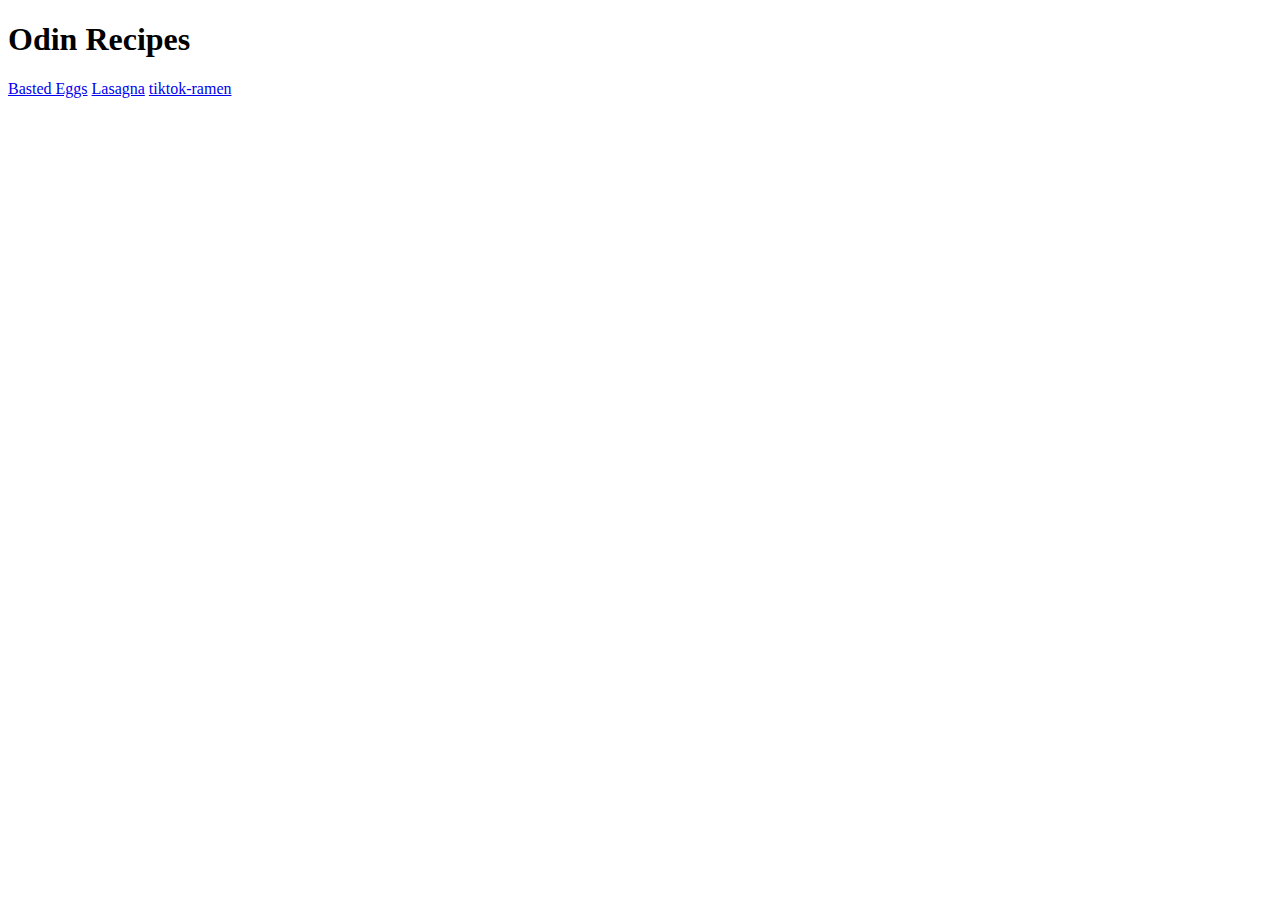
<file: index.html>
<!DOCTYPE html>
<html lang="en">
<head>
    <meta charset="UTF-8">
    <meta http-equiv="X-UA-Compatible" content="IE=edge">
    <meta name="viewport" content="width=device-width, initial-scale=1.0">
    <title>Odin Recipes</title>
</head>
<body>
    <h1>Odin Recipes</h1>
    <a href="recipes/basted-eggs">Basted Eggs</a>
    <a href="recipes/lasagna.html">Lasagna</a>
    <a href="recipes/tiktok-ramen.html">tiktok-ramen</a>
</body>
</html>
</file>
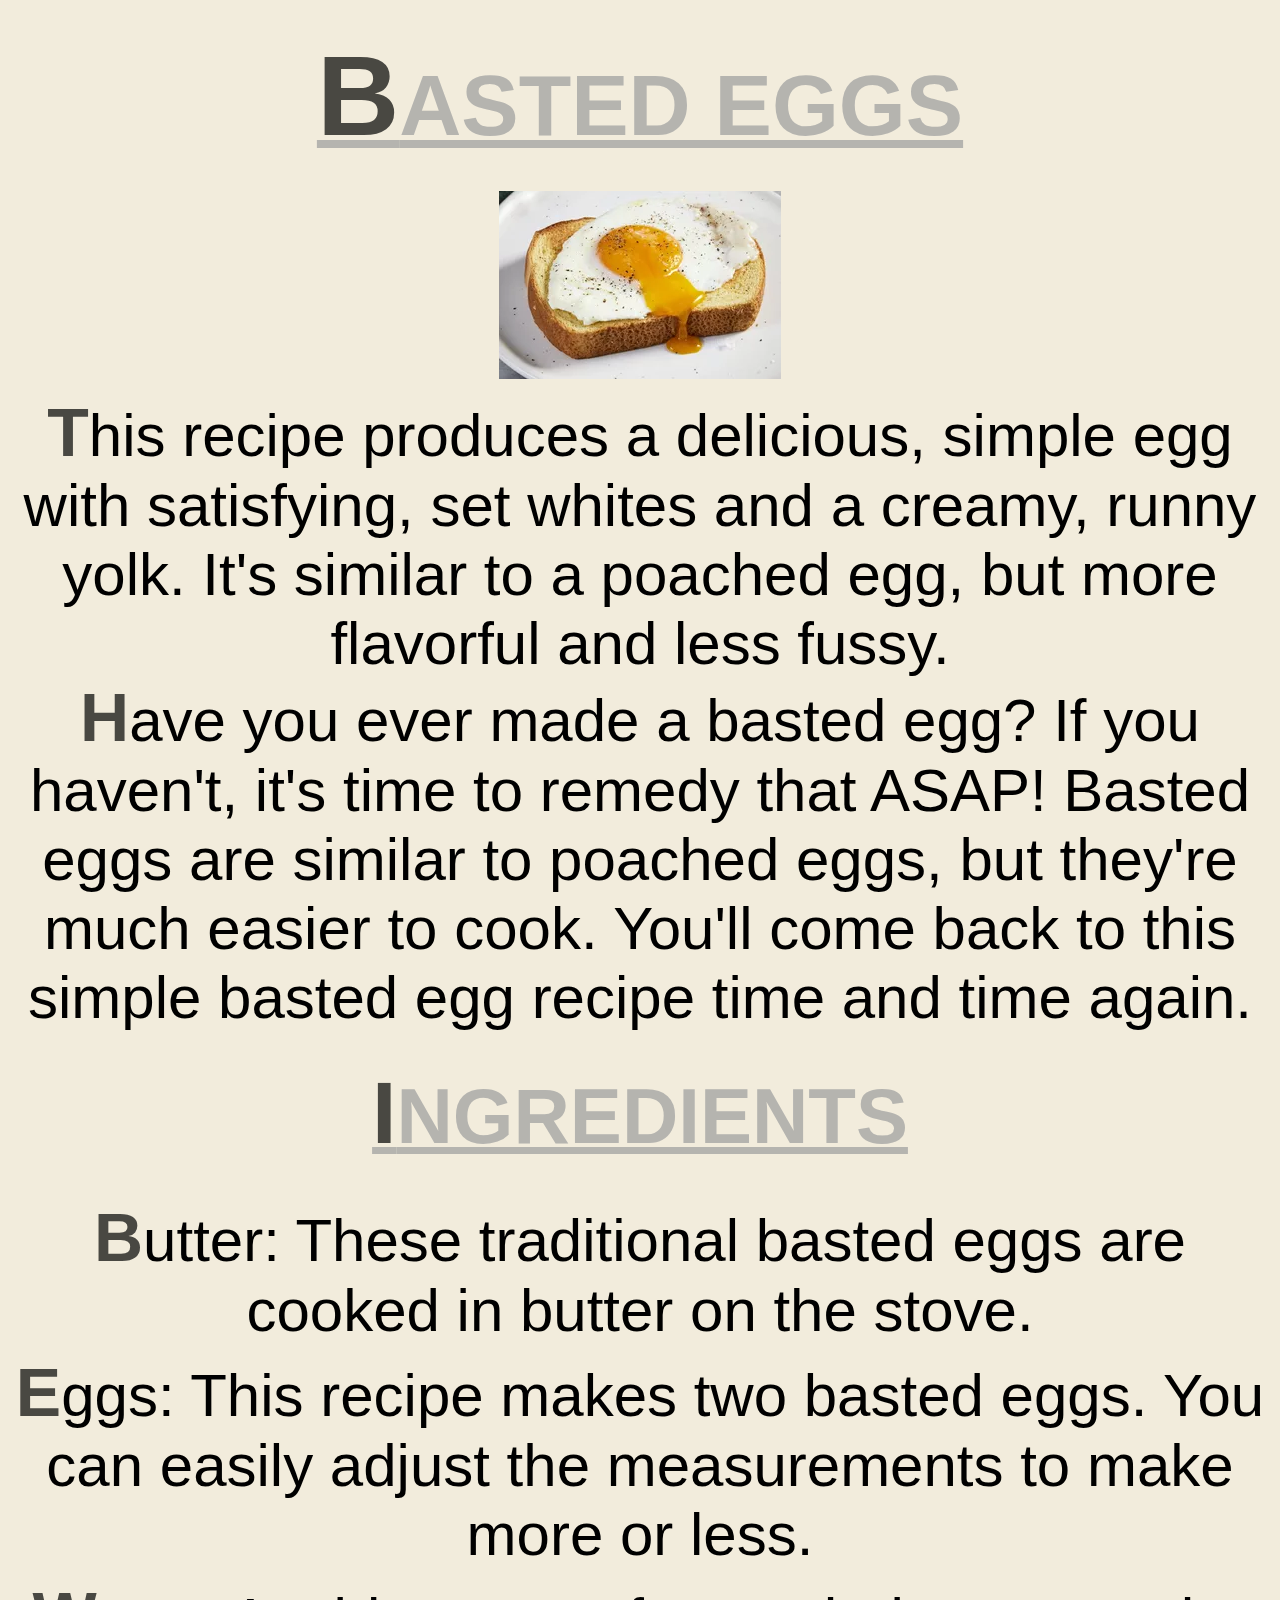
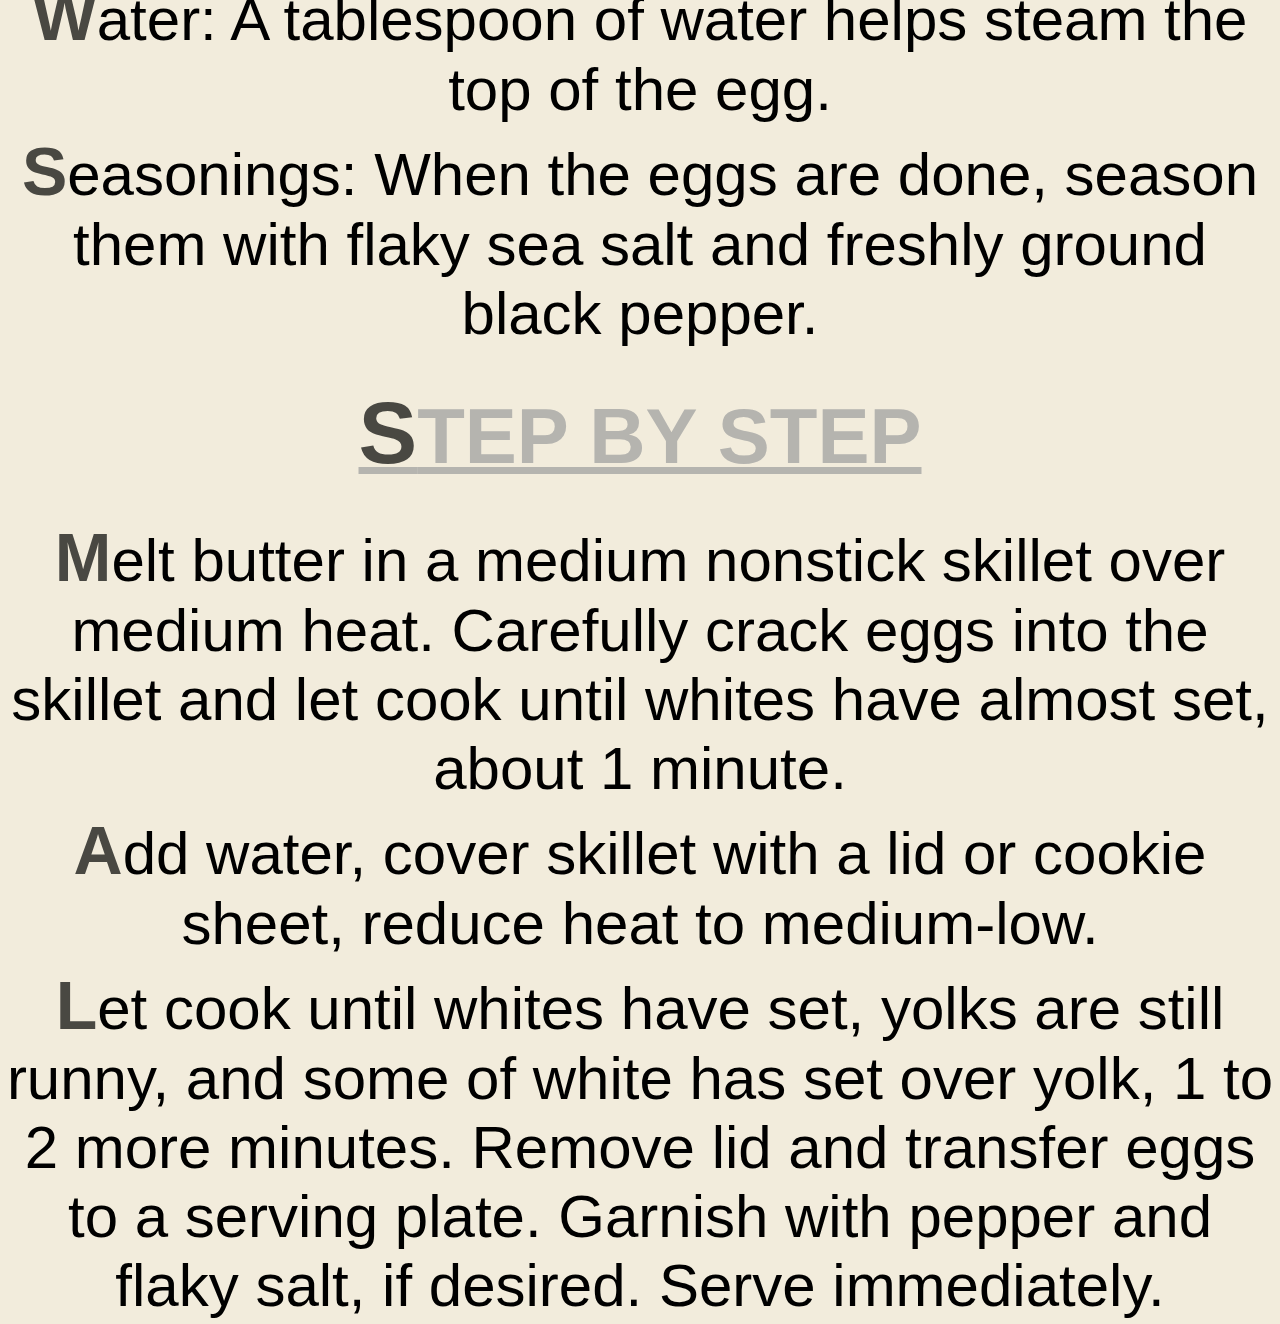
<file: recipes/basted-eggs.html>
<!DOCTYPE html>
<html lang="en">
  <head>
    <meta charset="UTF-8" />
    <meta http-equiv="X-UA-Compatible" content="IE=edge" />
    <meta name="viewport" content="width=device-width, initial-scale=1.0" />
    <link rel="stylesheet" href="../css/recipes.css" />
    <title>Basted Eggs Recipe</title>
  </head>
  <body>
    <h1><span>B</span>asted Eggs</h1>
    <img src="../images/basted-eggs.webp" alt="basted eggs" />
    <p>
      <span>T</span>his recipe produces a delicious, simple egg with satisfying,
      set whites and a creamy, runny yolk. It's similar to a poached egg, but
      more flavorful and less fussy.
    </p>
    <p>
      <span>H</span>ave you ever made a basted egg? If you haven't, it's time to
      remedy that ASAP! Basted eggs are similar to poached eggs, but they're
      much easier to cook. You'll come back to this simple basted egg recipe
      time and time again.
    </p>
    <h2><span>I</span>ngredients</h2>
    <ul>
      <li>
        <span>B</span>utter: These traditional basted eggs are cooked in butter
        on the stove.
      </li>
      <li>
        <span>E</span>ggs: This recipe makes two basted eggs. You can easily
        adjust the measurements to make more or less.
      </li>
      <li>
        <span>W</span>ater: A tablespoon of water helps steam the top of the
        egg.
      </li>
      <li>
        <span>S</span>easonings: When the eggs are done, season them with flaky
        sea salt and freshly ground black pepper.
      </li>
    </ul>
    <h2><span>S</span>tep by Step</h2>
    <ol>
      <li>
        <span>M</span>elt butter in a medium nonstick skillet over medium heat.
        Carefully crack eggs into the skillet and let cook until whites have
        almost set, about 1 minute.
      </li>
      <li>
        <span>A</span>dd water, cover skillet with a lid or cookie sheet, reduce
        heat to medium-low.
      </li>
      <li>
        <span>L</span>et cook until whites have set, yolks are still runny, and
        some of white has set over yolk, 1 to 2 more minutes. Remove lid and
        transfer eggs to a serving plate. Garnish with pepper and flaky salt, if
        desired. Serve immediately.
      </li>
    </ol>
  </body>
</html>
</file>
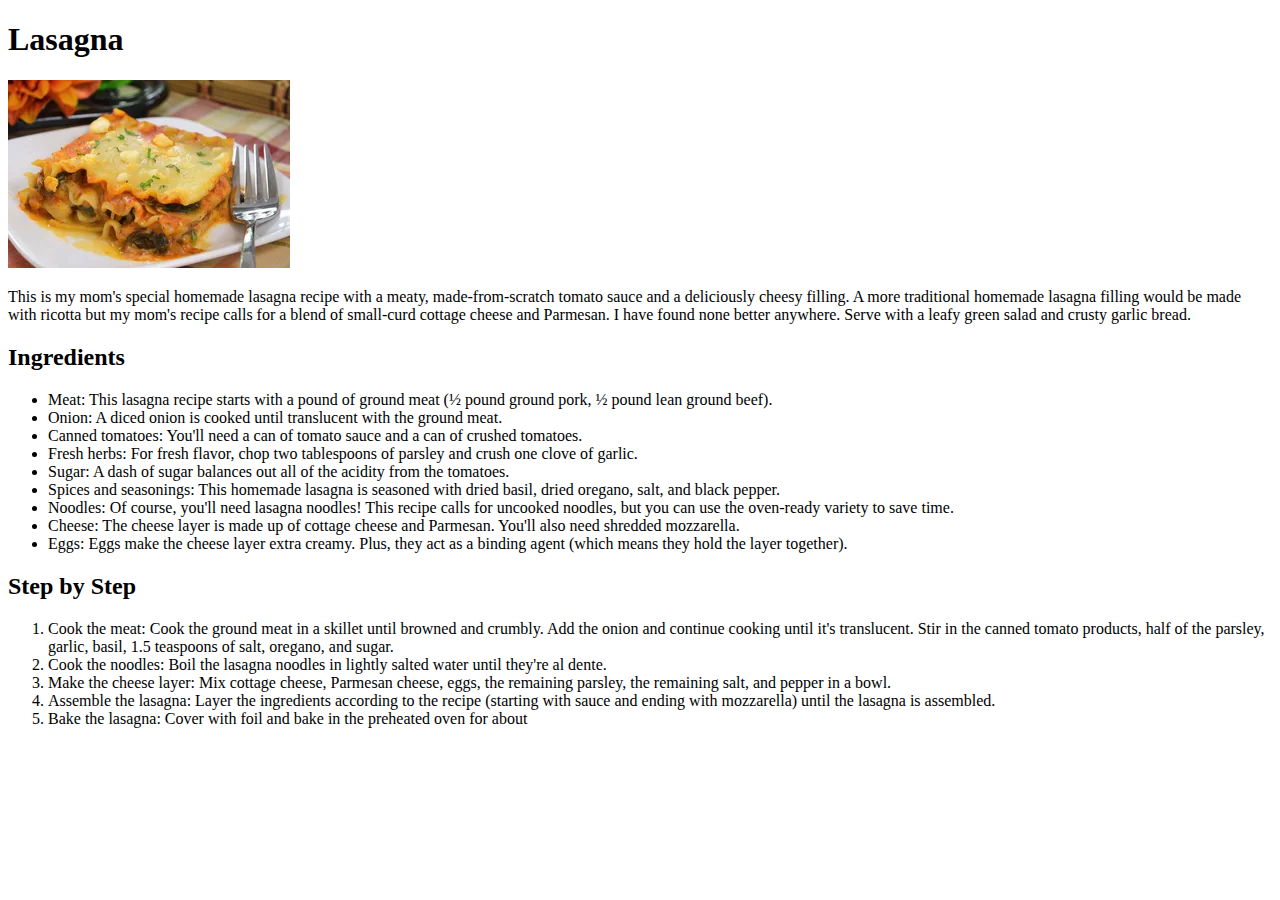
<file: recipes/lasagna.html>
<!DOCTYPE html>
<html lang="en">
  <head>
    <meta charset="UTF-8" />
    <meta http-equiv="X-UA-Compatible" content="IE=edge" />
    <meta name="viewport" content="width=device-width, initial-scale=1.0" />
    <title>Lasagna Recipe</title>
  </head>
  <body>
    <h1>Lasagna</h1>
    <img src="/images-recipes/lasagna.webp" alt="lasagna" />
    <p>
      This is my mom's special homemade lasagna recipe with a meaty,
      made-from-scratch tomato sauce and a deliciously cheesy filling. A more
      traditional homemade lasagna filling would be made with ricotta but my
      mom's recipe calls for a blend of small-curd cottage cheese and Parmesan.
      I have found none better anywhere. Serve with a leafy green salad and
      crusty garlic bread.
    </p>
    <h2>Ingredients</h2>
    <ul>
      <li>
        Meat: This lasagna recipe starts with a pound of ground meat (½ pound
        ground pork, ½ pound lean ground beef).
      </li>
      <li>
        Onion: A diced onion is cooked until translucent with the ground meat.
      </li>
      <li>
        Canned tomatoes: You'll need a can of tomato sauce and a can of crushed
        tomatoes.
      </li>
      <li>
        Fresh herbs: For fresh flavor, chop two tablespoons of parsley and crush
        one clove of garlic.
      </li>
      <li>
        Sugar: A dash of sugar balances out all of the acidity from the
        tomatoes.
      </li>
      <li>
        Spices and seasonings: This homemade lasagna is seasoned with dried
        basil, dried oregano, salt, and black pepper.
      </li>
      <li>
        Noodles: Of course, you'll need lasagna noodles! This recipe calls for
        uncooked noodles, but you can use the oven-ready variety to save time.
      </li>
      <li>
        Cheese: The cheese layer is made up of cottage cheese and Parmesan.
        You'll also need shredded mozzarella.
      </li>
      <li>
        Eggs: Eggs make the cheese layer extra creamy. Plus, they act as a
        binding agent (which means they hold the layer together).
      </li>
    </ul>
    <h2>Step by Step</h2>
    <ol>
      <li>
        Cook the meat: Cook the ground meat in a skillet until browned and
        crumbly. Add the onion and continue cooking until it's translucent. Stir
        in the canned tomato products, half of the parsley, garlic, basil, 1.5
        teaspoons of salt, oregano, and sugar.
      </li>
      <li>
        Cook the noodles: Boil the lasagna noodles in lightly salted water until
        they're al dente.
      </li>
      <li>
        Make the cheese layer: Mix cottage cheese, Parmesan cheese, eggs, the
        remaining parsley, the remaining salt, and pepper in a bowl.
      </li>
      <li>
        Assemble the lasagna: Layer the ingredients according to the recipe
        (starting with sauce and ending with mozzarella) until the lasagna is
        assembled.
      </li>
      <li>
        Bake the lasagna: Cover with foil and bake in the preheated oven for
        about
      </li>
    </ol>
  </body>
</html>
</file>
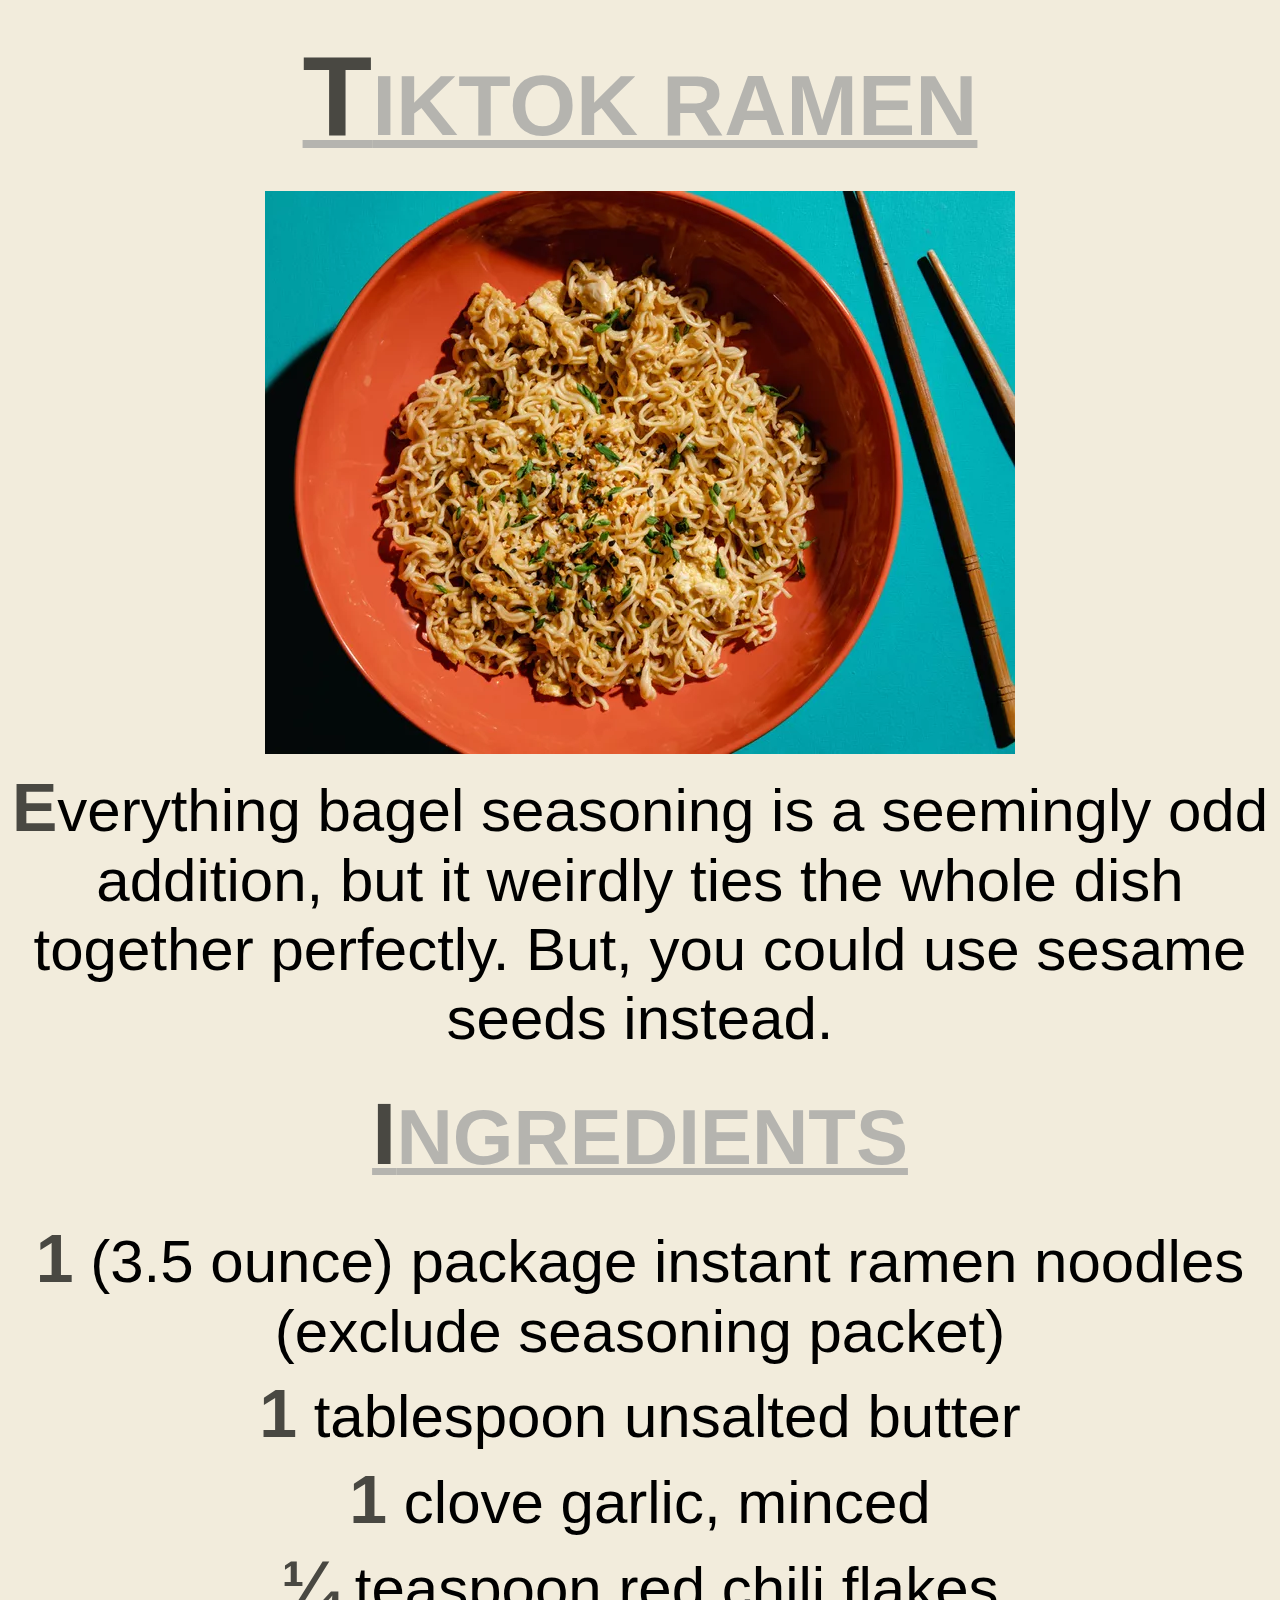
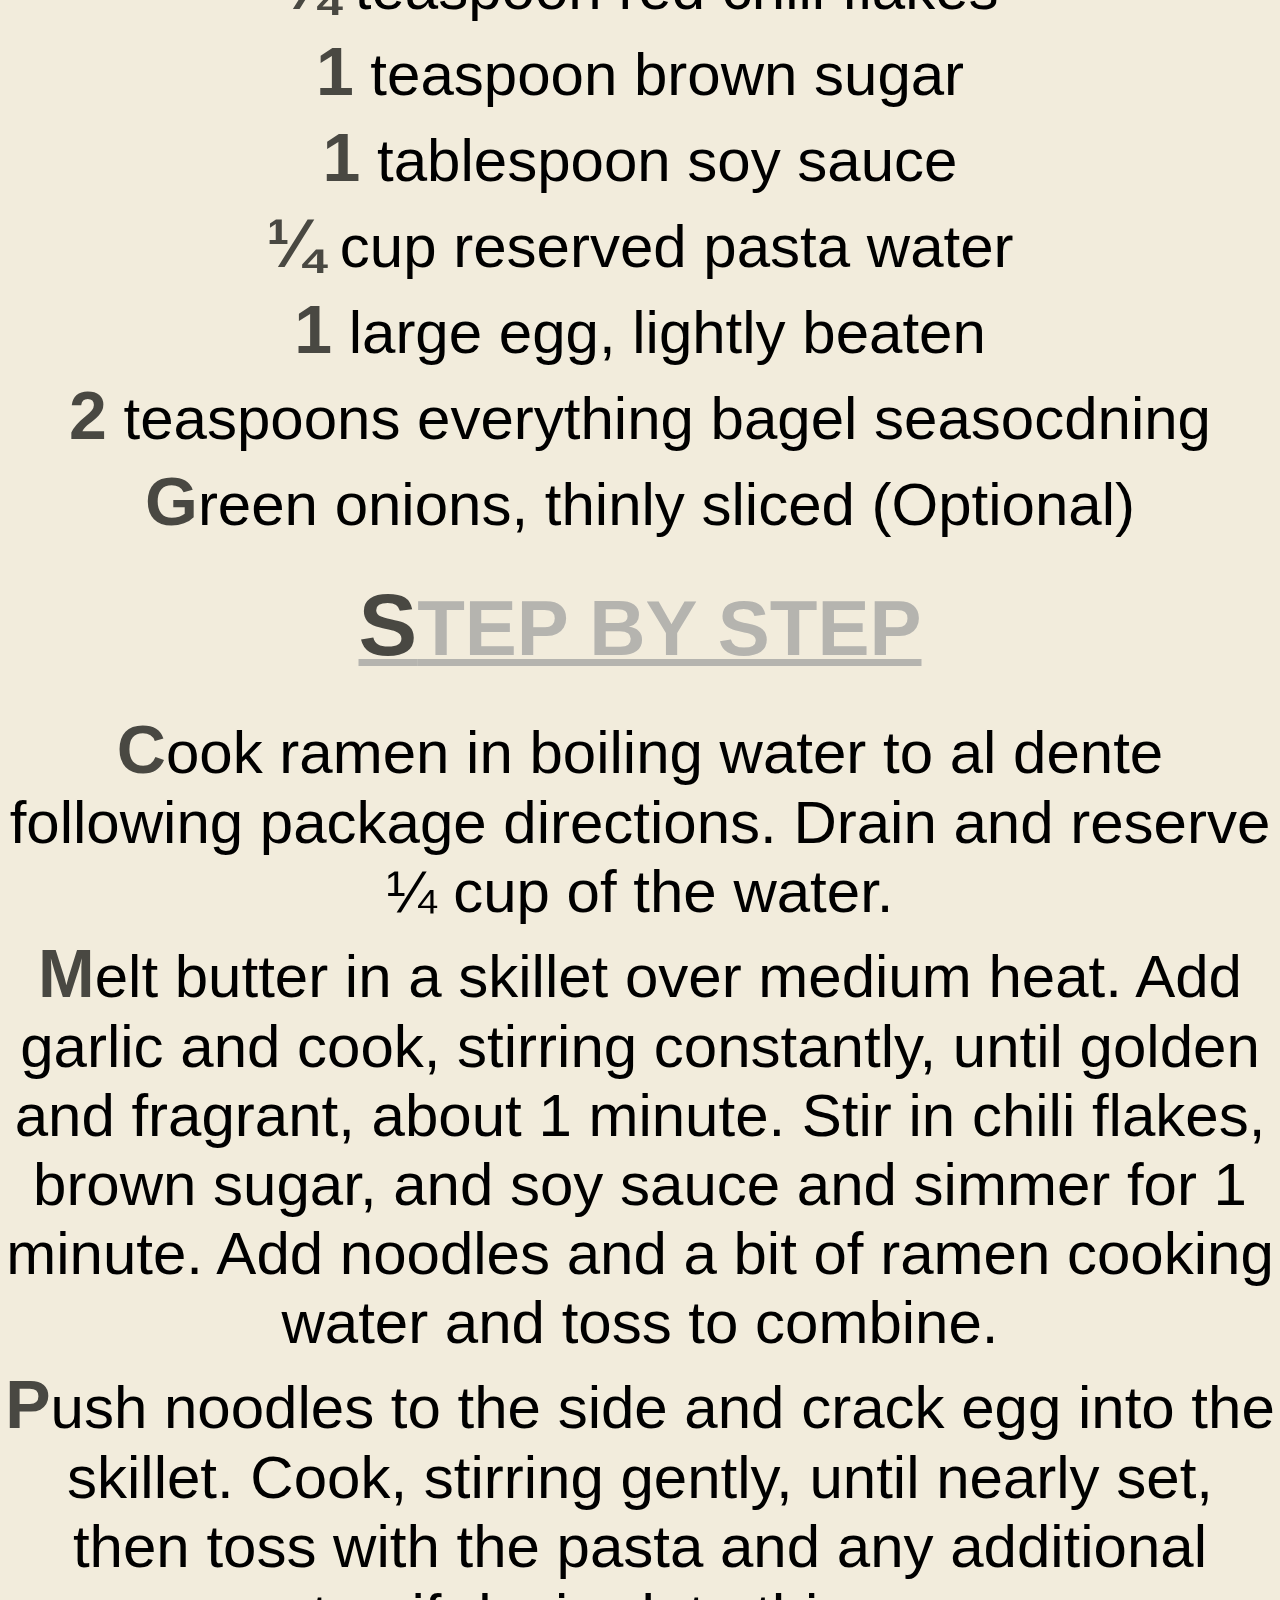
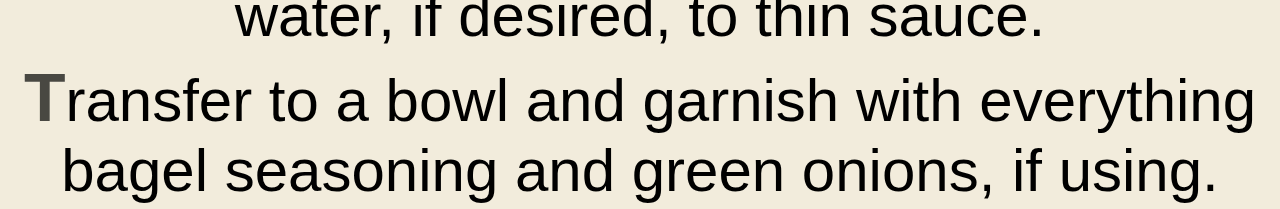
<file: recipes/tiktok-ramen.html>
<!DOCTYPE html>
<html lang="en">
  <head>
    <meta charset="UTF-8" />
    <meta http-equiv="X-UA-Compatible" content="IE=edge" />
    <meta name="viewport" content="width=device-width, initial-scale=1.0" />
    <link rel="stylesheet" href="../css/recipes.css" />
    <title>TokTok Ramen Recipe</title>
  </head>
  <body>
    <h1><span>T</span>ikTok Ramen</h1>
    <img src="../images/tiktok-ramen.webp" alt="tiktok recipe" />
    <p>
      <span>E</span>verything bagel seasoning is a seemingly odd addition, but
      it weirdly ties the whole dish together perfectly. But, you could use
      sesame seeds instead.
    </p>
    <h2><span>I</span>ngredients</h2>
    <ol>
      <li>
        <span>1</span> (3.5 ounce) package instant ramen noodles (exclude
        seasoning packet)
      </li>
      <li><span>1</span> tablespoon unsalted butter</li>
      <li><span>1</span> clove garlic, minced</li>
      <li><span>¼</span> teaspoon red chili flakes</li>
      <li><span>1</span> teaspoon brown sugar</li>
      <li><span>1</span> tablespoon soy sauce</li>
      <li><span>¼</span> cup reserved pasta water</li>
      <li><span>1</span> large egg, lightly beaten</li>
      <li><span>2</span> teaspoons everything bagel seasocdning</li>
      <li><span>G</span>reen onions, thinly sliced (Optional)</li>
    </ol>
    <h2><span>S</span>tep by Step</h2>
    <ol>
      <li>
        <span>C</span>ook ramen in boiling water to al dente following package
        directions. Drain and reserve ¼ cup of the water.
      </li>
      <li>
        <span>M</span>elt butter in a skillet over medium heat. Add garlic and
        cook, stirring constantly, until golden and fragrant, about 1 minute.
        Stir in chili flakes, brown sugar, and soy sauce and simmer for 1
        minute. Add noodles and a bit of ramen cooking water and toss to
        combine.
      </li>
      <li>
        <span>P</span>ush noodles to the side and crack egg into the skillet.
        Cook, stirring gently, until nearly set, then toss with the pasta and
        any additional water, if desired, to thin sauce.
      </li>
      <li>
        <span>T</span>ransfer to a bowl and garnish with everything bagel
        seasoning and green onions, if using.
      </li>
    </ol>
  </body>
</html>
</file>
<file: css/recipes.css>
* {
    padding: 0;
    margin: 0;
    border: 0;
}

body {
    background-color:rgba(201, 178, 115, 0.247);
    font-family: Impact, Haettenschweiler, 'Arial Narrow Bold', sans-serif;
    text-align: center;
    font-size: 60px;
}

a , h1, h2 {
    color: rgba(170, 170, 168, 0.863);
    text-decoration: none;
}

li {
    list-style-type:none;
    padding: 4px;
}

h1, h2 {
    text-transform: uppercase;
    font-size: 86px;
    text-decoration: underline;
    padding: 30px 0;
}

h2 {
    font-size:78px
}

span {
    font-weight: bolder;
    color: rgba(39, 39, 36, 0.836);
    font-size: 68px;
}

h1 span {
    font-size: 114px;
}

h2 span { 
    font-size: 88px;
}
</file>
